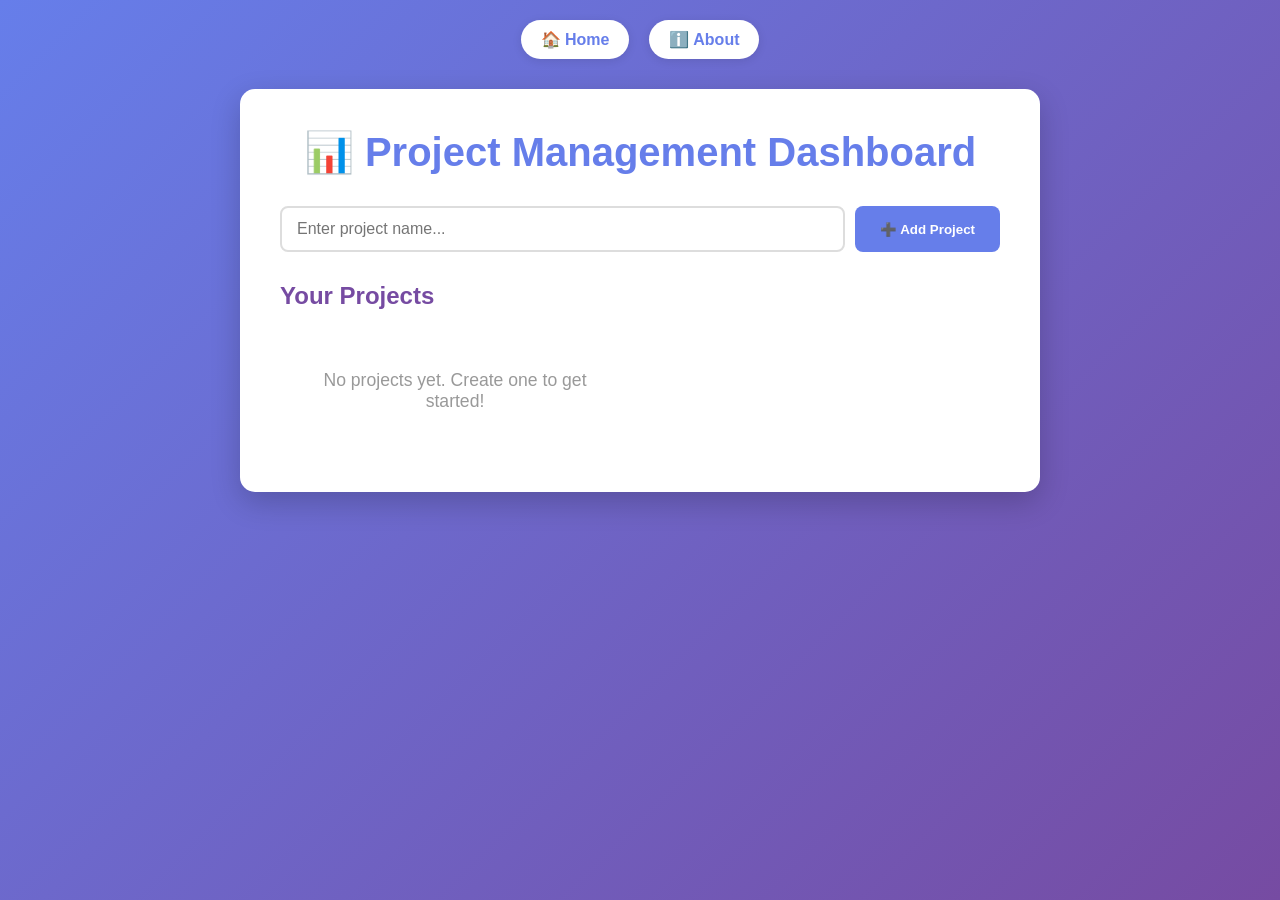
<file: PROJECT MANAGEMENT/index.html>
<!DOCTYPE html>
<html lang="en">
<head>
    <meta charset="UTF-8">
    <meta name="viewport" content="width=device-width, initial-scale=1.0">
    <title>Project Management Dashboard</title>
    <link rel="stylesheet" href="style.css">
</head>
<body>
    <nav>
        <a href="index.html">🏠 Home</a>
        <a href="about.html">ℹ️ About</a>
    </nav>

    <div class="container">
        <h1>📊 Project Management Dashboard</h1>
        
        <div class="input-group">
            <input 
                type="text" 
                id="projectName" 
                placeholder="Enter project name..."
            >
            <button id="addBtn">➕ Add Project</button>
        </div>

        <h2>Your Projects</h2>
        <div id="projectList"></div>
    </div>

    <script src="interact.js"></script>
</body>
</html>
</file>
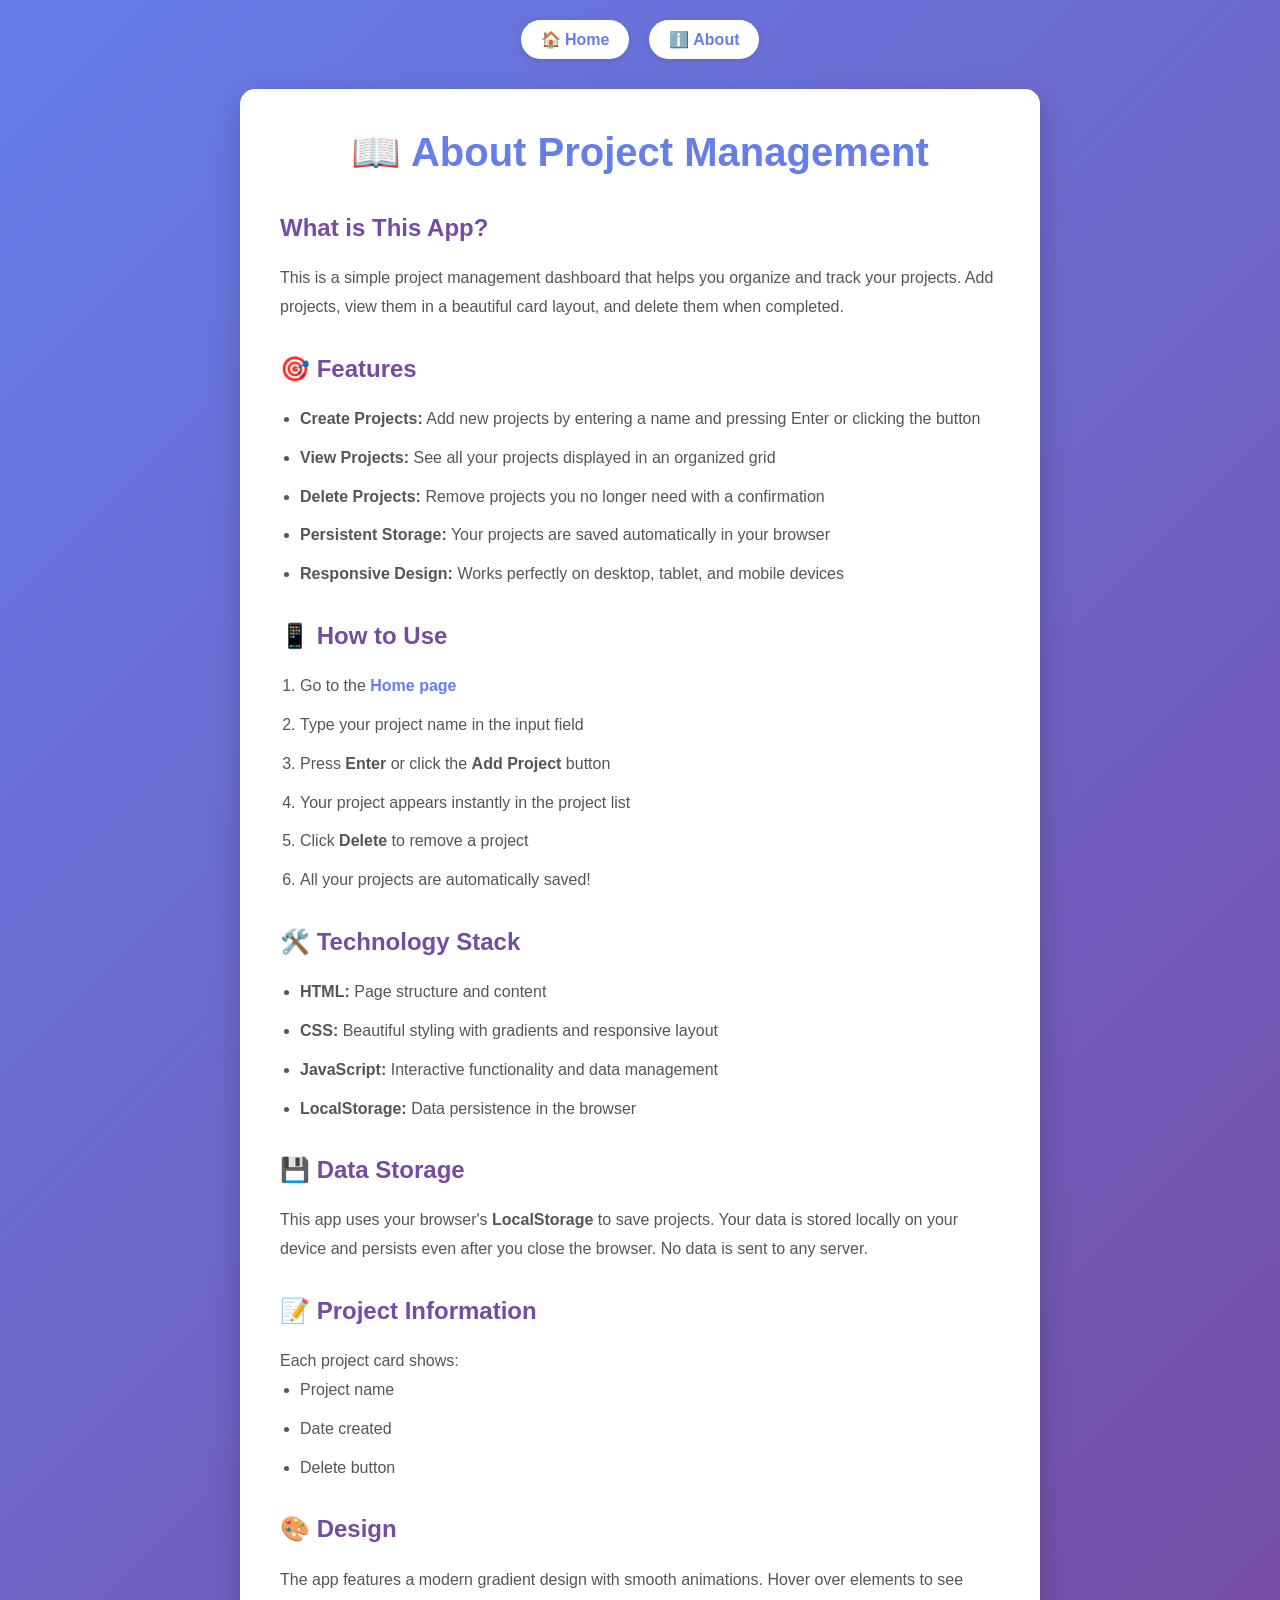
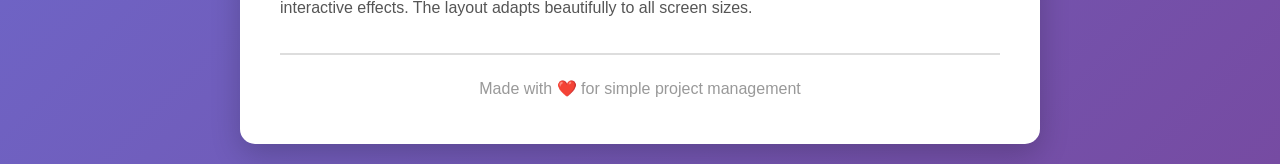
<file: PROJECT MANAGEMENT/about.html>
<!DOCTYPE html>
<html lang="en">
<head>
    <meta charset="UTF-8">
    <meta name="viewport" content="width=device-width, initial-scale=1.0">
    <title>About - Project Management</title>
    <link rel="stylesheet" href="style.css">
</head>
<body>
    <nav>
        <a href="index.html">🏠 Home</a>
        <a href="about.html">ℹ️ About</a>
    </nav>

    <div class="container">
        <h1>📖 About Project Management</h1>
        
        <div class="about-content">
            <h2>What is This App?</h2>
            <p>
                This is a simple project management dashboard that helps you organize and track your projects. 
                Add projects, view them in a beautiful card layout, and delete them when completed.
            </p>

            <h2>🎯 Features</h2>
            <ul>
                <li><strong>Create Projects:</strong> Add new projects by entering a name and pressing Enter or clicking the button</li>
                <li><strong>View Projects:</strong> See all your projects displayed in an organized grid</li>
                <li><strong>Delete Projects:</strong> Remove projects you no longer need with a confirmation</li>
                <li><strong>Persistent Storage:</strong> Your projects are saved automatically in your browser</li>
                <li><strong>Responsive Design:</strong> Works perfectly on desktop, tablet, and mobile devices</li>
            </ul>

            <h2>📱 How to Use</h2>
            <ol>
                <li>Go to the <a href="index.html">Home page</a></li>
                <li>Type your project name in the input field</li>
                <li>Press <strong>Enter</strong> or click the <strong>Add Project</strong> button</li>
                <li>Your project appears instantly in the project list</li>
                <li>Click <strong>Delete</strong> to remove a project</li>
                <li>All your projects are automatically saved!</li>
            </ol>

            <h2>🛠️ Technology Stack</h2>
            <ul>
                <li><strong>HTML:</strong> Page structure and content</li>
                <li><strong>CSS:</strong> Beautiful styling with gradients and responsive layout</li>
                <li><strong>JavaScript:</strong> Interactive functionality and data management</li>
                <li><strong>LocalStorage:</strong> Data persistence in the browser</li>
            </ul>

            <h2>💾 Data Storage</h2>
            <p>
                This app uses your browser's <strong>LocalStorage</strong> to save projects. Your data is stored locally on your device 
                and persists even after you close the browser. No data is sent to any server.
            </p>

            <h2>📝 Project Information</h2>
            <p>Each project card shows:</p>
            <ul>
                <li>Project name</li>
                <li>Date created</li>
                <li>Delete button</li>
            </ul>

            <h2>🎨 Design</h2>
            <p>
                The app features a modern gradient design with smooth animations. 
                Hover over elements to see interactive effects. The layout adapts beautifully to all screen sizes.
            </p>

            <div style="margin-top: 30px; padding-top: 20px; border-top: 2px solid #ddd; text-align: center; color: #999;">
                <p>Made with ❤️ for simple project management</p>
            </div>
        </div>
    </div>

    <script src="interact.js"></script>
</body>
</html>
</file>
<file: PROJECT MANAGEMENT/style.css>
* {
    margin: 0;
    padding: 0;
    box-sizing: border-box;
}

body {
    font-family: 'Segoe UI', Tahoma, Geneva, Verdana, sans-serif;
    background: linear-gradient(135deg, #667eea 0%, #764ba2 100%);
    min-height: 100vh;
    padding: 20px;
}

nav {
    display: flex;
    gap: 20px;
    margin-bottom: 30px;
    justify-content: center;
    flex-wrap: wrap;
}

nav a {
    background: white;
    color: #667eea;
    padding: 10px 20px;
    border-radius: 25px;
    text-decoration: none;
    font-weight: bold;
    transition: all 0.3s ease;
    box-shadow: 0 2px 10px rgba(0, 0, 0, 0.1);
}

nav a:hover {
    transform: translateY(-3px);
    box-shadow: 0 5px 20px rgba(0, 0, 0, 0.2);
    background: #667eea;
    color: white;
}

.container {
    max-width: 800px;
    margin: 0 auto;
    background: white;
    border-radius: 15px;
    padding: 40px;
    box-shadow: 0 10px 30px rgba(0, 0, 0, 0.2);
}

h1 {
    color: #667eea;
    margin-bottom: 30px;
    text-align: center;
    font-size: 2.5em;
}

h2 {
    color: #764ba2;
    margin: 25px 0 15px 0;
    font-size: 1.5em;
}

.input-group {
    display: flex;
    gap: 10px;
    margin-bottom: 30px;
}

#projectName {
    flex: 1;
    padding: 12px 15px;
    border: 2px solid #ddd;
    border-radius: 8px;
    font-size: 1em;
    transition: border-color 0.3s;
}

#projectName:focus {
    outline: none;
    border-color: #667eea;
}

#addBtn {
    padding: 12px 25px;
    background: #667eea;
    color: white;
    border: none;
    border-radius: 8px;
    font-weight: bold;
    cursor: pointer;
    transition: all 0.3s ease;
}

#addBtn:hover {
    background: #764ba2;
    transform: translateY(-2px);
}

#projectList {
    display: grid;
    grid-template-columns: repeat(auto-fill, minmax(250px, 1fr));
    gap: 20px;
    margin-top: 20px;
}

.project-card {
    background: linear-gradient(135deg, #f5f7fa 0%, #c3cfe2 100%);
    padding: 20px;
    border-radius: 10px;
    box-shadow: 0 4px 15px rgba(0, 0, 0, 0.1);
    transition: all 0.3s ease;
}

.project-card:hover {
    transform: translateY(-5px);
    box-shadow: 0 8px 25px rgba(0, 0, 0, 0.15);
}

.project-card h4 {
    color: #667eea;
    margin-bottom: 8px;
    font-size: 1.2em;
}

.project-card p {
    color: #666;
    font-size: 0.9em;
    margin-bottom: 15px;
}

.delete-btn {
    width: 100%;
    padding: 10px;
    background: #ff6b6b;
    color: white;
    border: none;
    border-radius: 6px;
    cursor: pointer;
    font-weight: bold;
    transition: all 0.3s ease;
}

.delete-btn:hover {
    background: #ff5252;
}

.empty-state {
    text-align: center;
    color: #999;
    padding: 40px 20px;
    font-size: 1.1em;
}

.about-content {
    line-height: 1.8;
    color: #555;
}

.about-content ul, .about-content ol {
    margin-left: 20px;
    margin-bottom: 15px;
}

.about-content li {
    margin-bottom: 10px;
}

.about-content a {
    color: #667eea;
    text-decoration: none;
    font-weight: bold;
}

.about-content a:hover {
    text-decoration: underline;
}

@media (max-width: 768px) {
    .container {
        padding: 20px;
    }

    h1 {
        font-size: 1.8em;
    }

    .input-group {
        flex-direction: column;
    }

    #projectList {
        grid-template-columns: 1fr;
    }
}
</file>
